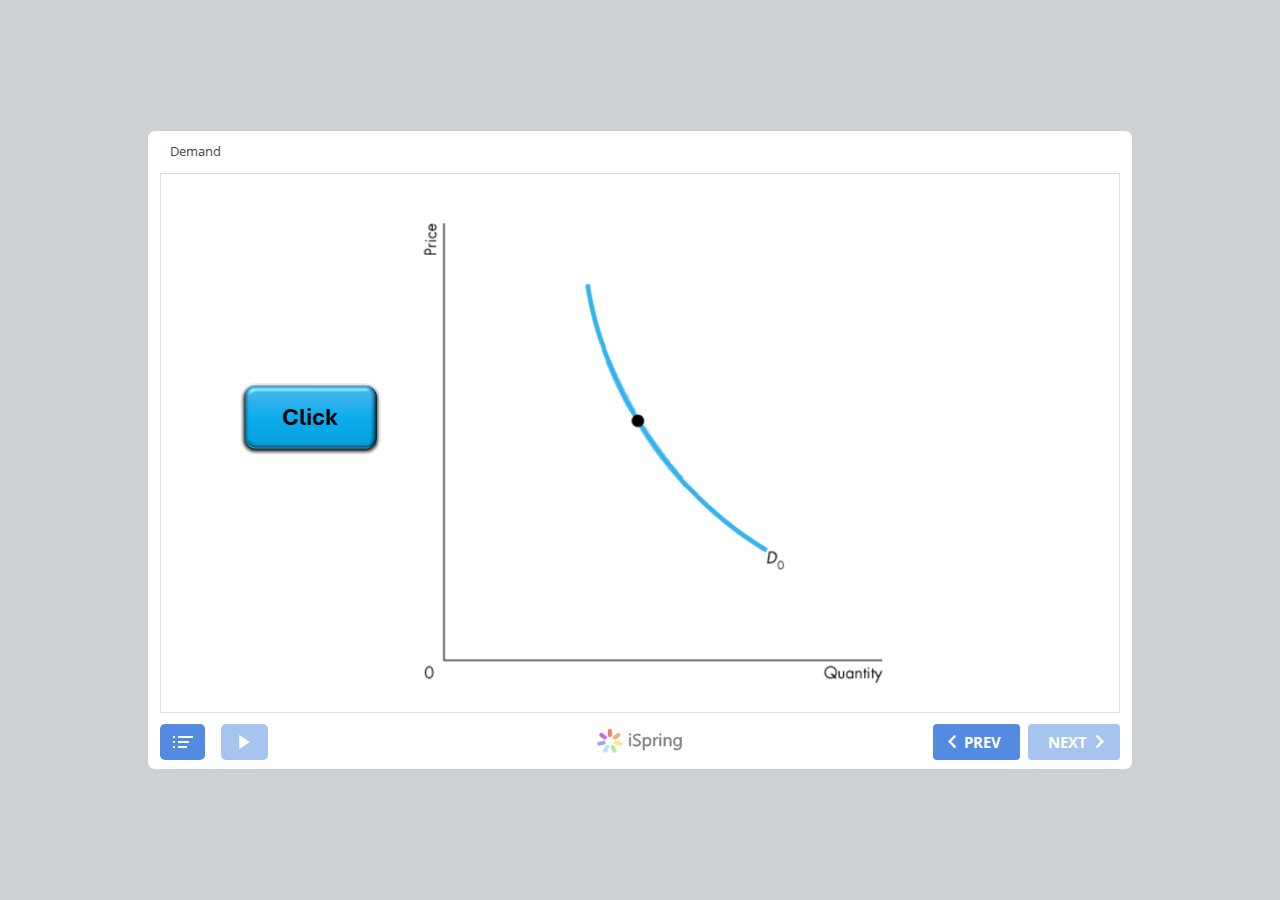
<file: Demand/index.html>
<!DOCTYPE html>
<!-- Created with iSpring --><!-- 984 644 --><!--version 9.7.4.12181 --><!--type html --><!--mainFolder ./ -->
<html style=background-color:#ced1d3;>
<head>
    <meta http-equiv="Content-Type" content="text/html;charset=utf-8"/><meta name="viewport" content="width=device-width,initial-scale=1,minimum-scale=1,maximum-scale=1,user-scalable=no"/><meta name="format-detection" content="telephone=no"/><meta name="apple-mobile-web-app-capable" content="yes"/><meta name="apple-mobile-web-app-status-bar-style" content="black"/><meta http-equiv="X-UA-Compatible" content="IE=edge"/><meta name="msapplication-tap-highlight" content="no"/><title>Demand</title><link rel="apple-touch-icon-precomposed" href="data/apple-touch-icon.png"/><link rel="shortcut icon" type="image/ico" href="data/favicon.ico"/><style>body {background-color:#ced1d3;}#spr0_48ce476 {display:none;}</style>
    
    
    <style>
		#playerView {
			position:absolute;
			-webkit-tap-highlight-color:rgba(0,0,0,0);
			-webkit-user-select:none;
			-moz-user-select:none;
			-webkit-touch-callout:none;
			-webkit-user-drag:none;
		}
		#playerView * {
			position:absolute;
		}
		#preloader {
			width: 50px;
			height: 50px;
			position: absolute;
			top: 0;
			left: 0;
			bottom: 0;
			right: 0;
			margin: auto;
			border-radius: 10px;
			background-color: rgba(0, 0, 0, 0.5);
		}

		#preloader::after {
			content: '';
			position: absolute;
			background: url([data-uri]);
			background-size: cover;
			top: 0;
			left: 0;
			bottom: 0;
			right: 0;
			animation: preloader_spin 1s infinite linear;
			-webkit-animation: preloader_spin 1s infinite linear;
		}

		@keyframes preloader_spin { 0% {transform: rotate(0deg);} 100% {transform: rotate(360deg);} }
		@-webkit-keyframes preloader_spin { 0% {-webkit-transform: rotate(0deg);} 100% {-webkit-transform: rotate(360deg);}}
    </style>
</head>
<body>
	<div id="preloader"></div>
	<script src="data/browsersupport.js?49950A10"></script>
	<script src="data/player.js?49950A10"></script>
    <div id="content"></div>
    <div id="spr0_48ce476"></div>
    <script>
		(function(startup){
			function start(savedPresentationState)
			{
				var presInfo = "eNrtWutu4kgWfhXk1bR2Jcdtl+9ZjUYOOAlqAgx20tPbiZABEzwxNosNdCaKtE+zD7ZPsudUGfAtITObZPZHJ90x1Ll9dW5VZfuBC7hj7sHST62WrjWPLF3UjxTVMo5MU1SPWqeWbbckImlEeuR4LgVmuIzx2vLnXjSBbxvu2NREnptxx6oC1zEQx/HSdxbLoUlkWdEU4FqsuWMiShrPrdBkkEyXvj80BV1QhmDAkP4OTD53/MBF+OcO/[base64]/x/wNq7/[base64]/NLOMjsgCwcArQhkGo1BC3p5Stge5LyFcTRJlVVI1niiGIIPPTNkwNcVQFF4jAn7XTMWAbIBY85pWBiJLglLkOZLlEqQqD7DkwallcAYRIAFNImqqAvEzafhkcCV8JTKkpwH1oAu6WnC3KoCMaSi6Aqu/[base64]/[base64]/U17UTE9vfJlJypjusi36Bq6gHxQWQUi1INRXmfP+XJnU7C2q1t5kwmlpwqQGgvQ2060tlreypbyjLfWtbVFr39vRe7YjIr1HO0pQ+5SOxnT0SUblECNdN5k1KhEXBQpFb7593/lzZva9xbxGiyHfW8y77Hi0P2PHU94AGPW9YAcCD0v5n3fAVF/FrxaJF1byG9pT38Pe94p+/4pW/4yKDksVrf8fVPSyiEl704SvBkJ/Z3vGu9i7yZ5mJfRZTTLzFn5C73fwnINXnrtil/vscseuU3bZxOzmCBtgj9D6pxFHnylxvYUfNRyPPqVd4V0T9kxqGqWisImnU7wvYtFZaYah6JqKNwa5FuIlZnZHFhtLiWFSZLilebWzPTpoXHpl49Tt21zOUAQHUZBXRxFUUIwOw5Dfyhl1eJJKcBqOPw9GcTipAFPeIUpJ1UFPA1LfzVNgTMtwWYs0rgZNK0ERzSKQ/XMuigXKP7s3TUcYFiO7FU0q/gG19PWMMf7pFx5zh9sPc2xS+NzZDeZ+GET4csB621ZyfDid0b2T+vTli3g7vMg9DC8+Xadq2NBmN/Rt9+m3go0HbrRK0zgSxnGU+lEqRPFy7qHf/nJKf/A2cZEjXvvLOvrUG/s5cZUYJ60yeSurnOitponP4OP5wovuO/FtLIy88d3tMl5FE6pexl9gmd0v/CU46K6gNQyStJ3686JeW7KJTSrkxdJPEp+qNVsWsbQ8R+iN/HCPTIcgW1V6TsVu4iWWdZAEKWPRiS7r9KUe79YvTaxpt6SWTGkRSJVmvdXNiKn/LS2gWoTevb98UiherBZP+XGxjG9xEmW6jr95ehh7kyC6RWLLxN88EQGggkIwaB4Lo3g5ycIg4i8uu0X8jzSBH/AFiiwb57tPUfU9j3R3hyFBqU7+dYu9FOONd0O7yshVE13PR2zFHe2lx9WXTLLawZdJ2rR6T4YnVvPT0O0NrX5/eHLpur3usGOd2ACHO/HoKx3A1Oxd9K3ul2Gnd9YbnrTPgNhkud3A5L6O/ko07Zukan+r4XcurE6nJNGgAqq44++6g15nCEJ2Z9i1f3GBn15qyL1Lt9Pu2tiVs081TP2BfYVNHC+MfDkY2F136HTaLXvYdobdnktxdmzXhrbIfYlXjZm39htp3FgH/[base64]/9dqvA8uJ2F8D+t19q30ed9P2JEiLA9gBRwnM+9QYviBsGG11h4SbKBEi5EN+85Jt/uNnuQJ003r8NF1q08ODyIxhBjf5xuZcCmRcOfZRfgg8ANXZbHmFjzVZI2cDkI/dSntgME5o1pKEb+NIYsC31vzVIDjLCuk1lw+gOcMi2n5sC2IGPBiHuOVbX0PejLNPA13OcD+xS4Zmm6OL7+eP1xs9kIQUIjn8ThCs0nsPjNrz9CGX+cLuP5UUY+wqw5Yi35p8WP7I3ND+sf6TubAn1n88MsmPx4vkn8bxdKvzNRZ1eRd3v2a+uK9DeBYxo/yK0PiQc8skwIUZUPt/jFhJMJfJVFAZ85G4aqm3INcoyv2+7jy6JZpvpHHd9bRvjRiafpxgOfeZCXFi0zHHbjmL4PCbo61mW3eT48cff9rOOtovGsQIbqra+sfB2tIFfz1ZJFJRManvR+gWaCDatXJfQ+YZ/6VCV8sR3MDfhLSV3rqn1m0RyC3rTtKLvGNPawQYT3DW88hoUKM3cdxKsERhAuxJ/mSyLUaXPsny+hMNpW56k2x4QhJ+m322ANu1263mX6oI3Cwo6h+fmy/Y/hqdXu0AyspLl334jitOFN1l409iGxxx567x5ok2BCaVhJ1Mw/V8FvDS/NmusPWWPutuxffqg3W+jYTxWZl8KeZZEesoDTz1A+bQx7wNOWXjKR58w4TbtrDdq9V3JnEsxXIWvtL3TqDsDvduxBWy+a9+9w8R8z6LDlwIZVmq46sLCGZeI56jhp9+hSM/[base64]/7YnZNn5HLmzr3TZE9HV22B5rXvN4jif9rXrIi8yXlutazfMLSB2HZUq8WsJqW2XcOr3ZuxzAnnabW03gh+7sBmnoN+xvHqZKVfjCGnyC8qXbVxC68JZ3UOK5nUuemXkKMyGtA5I7Cq3S7DZLieVFrSzbaw2tVotuvnAy+EI/66oT2D9ntzIaIRzeijLNc6sL/aAs5k+CtF5uYNu7wxqebdgBo8PO5f/5178ZG+2C2zKE2mDfc5Wx3jbFjvUFZgf7dqx88BfrU/uTwE7od50F6rUWzwc7zc+eEOo17bd422PkrkBf7wB50DStrv/VcKmuHh//CzV28+k=";
				PresentationPlayer.start(presInfo, "content", "playerView", onPlayerInit, savedPresentationState);
				function onPlayerInit(player)
				{
					(player);

					var preloader = document.getElementById("preloader");
					preloader.parentNode.removeChild(preloader);
				}
			}

			if (startup)
				startup(start);
			else
				start();
		})();
    </script>
</body>
</html>
</file>
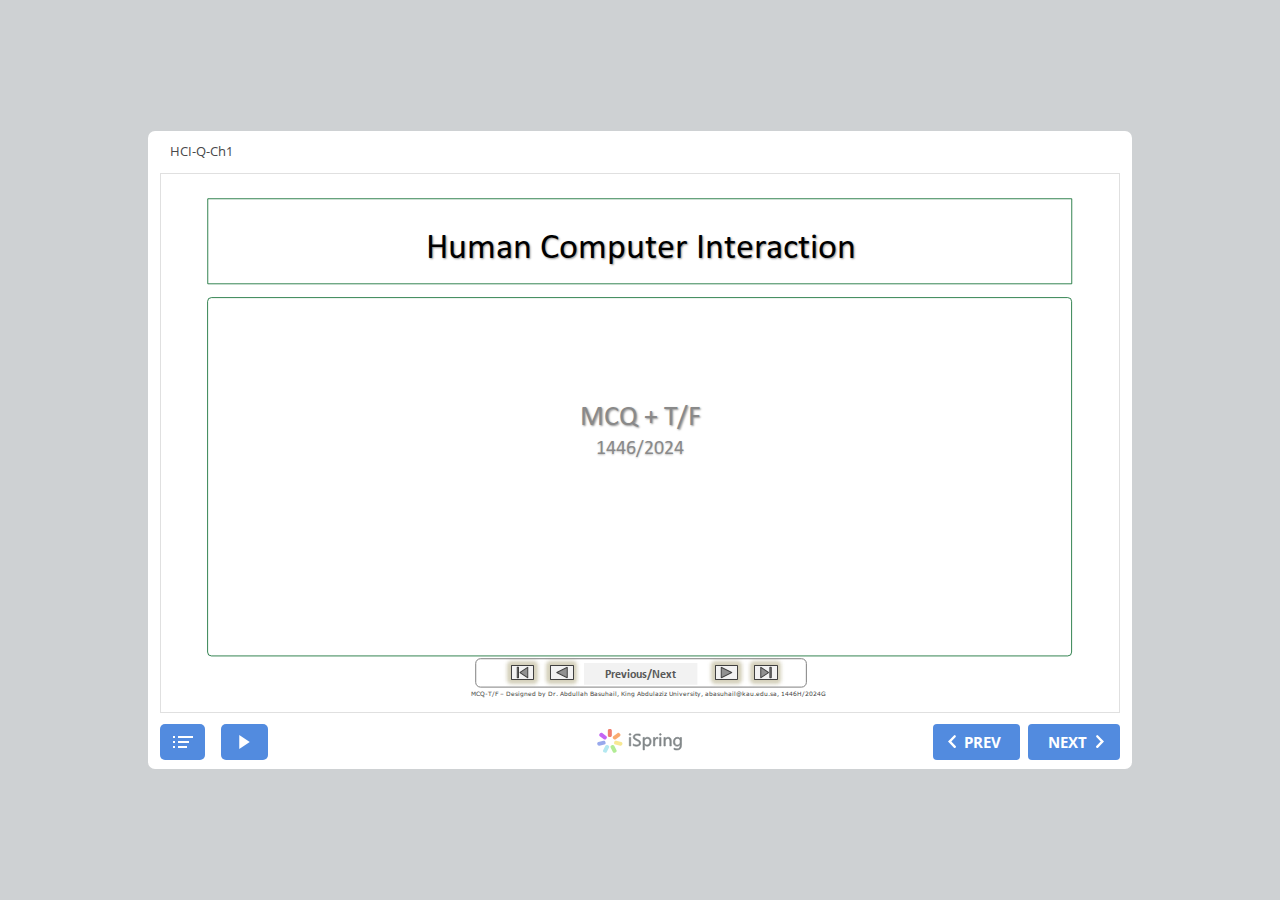
<file: HCI-Q-Ch1/index.html>
<!DOCTYPE html>
<!-- Created with iSpring --><!-- 984 644 --><!--version 9.8.0.43 --><!--type html --><!--mainFolder ./ -->
<html style=background-color:#ced1d3;>
<head>
    <meta http-equiv="Content-Type" content="text/html;charset=utf-8"/><meta name="viewport" content="width=device-width,initial-scale=1,minimum-scale=1,maximum-scale=1,user-scalable=no"/><meta name="format-detection" content="telephone=no"/><meta name="apple-mobile-web-app-capable" content="yes"/><meta name="apple-mobile-web-app-status-bar-style" content="black"/><meta http-equiv="X-UA-Compatible" content="IE=edge"/><meta name="msapplication-tap-highlight" content="no"/><title>HCI-Q-Ch1</title><link rel="apple-touch-icon-precomposed" href="data/apple-touch-icon.png"/><link rel="shortcut icon" type="image/ico" href="data/favicon.ico"/><style>body {background-color:#ced1d3;}#spr0_629c1e2 {display:none;}</style>
    
    
    <style>
		#playerView {
			position:absolute;
			-webkit-tap-highlight-color:rgba(0,0,0,0);
			-webkit-user-select:none;
			-moz-user-select:none;
			-webkit-touch-callout:none;
			-webkit-user-drag:none;
		}
		#playerView * {
			position:absolute;
		}
		#preloader {
			width: 50px;
			height: 50px;
			position: absolute;
			top: 0;
			left: 0;
			bottom: 0;
			right: 0;
			margin: auto;
			border-radius: 10px;
			background-color: rgba(0, 0, 0, 0.5);
		}

		#preloader::after {
			content: '';
			position: absolute;
			background: url([data-uri]);
			background-size: cover;
			top: 0;
			left: 0;
			bottom: 0;
			right: 0;
			animation: preloader_spin 1s infinite linear;
			-webkit-animation: preloader_spin 1s infinite linear;
		}

		@keyframes preloader_spin { 0% {transform: rotate(0deg);} 100% {transform: rotate(360deg);} }
		@-webkit-keyframes preloader_spin { 0% {-webkit-transform: rotate(0deg);} 100% {-webkit-transform: rotate(360deg);}}
    </style>
</head>
<body>
	<div id="preloader"></div>
	<script src="data/browsersupport.js?F0FF484C"></script>
	<script src="data/player.js?F0FF484C"></script>
    <div id="content"></div>
    <div id="spr0_629c1e2"></div>
    <script>
		(function(startup){
			function start(savedPresentationState)
			{
				var presInfo = "eNrlXY1y2ziSfhWWrjJ3W2crBP+Zq60p2ZZj1SiSx1KSnRunVBQFWRxTJJek5HhSrrqnuQe7J7lugJRIiaY9HA0dejc7lkQ0GugPf/0BIPCt5bTetb5JIjE1/eT0WFbPzWOFmMpxRzTPjjuybkrk/LQjdeSH1lErBmH4sPHz4rR3/PPx6YLAg7vWO1MTj1qL1jtVgU8bwm0/pKMgnEi6rKmiCFLBuvUOUtKOWitM1YnmIaUTs220xYki/xdI0Na7by0P/9ziH/gZhyt61LJa735lAa0gALGI/QQRWWJpzS03ouwx+/bw5eGIS3tRTloplw7y0vITuuOsNHlCOiiXRjO3wvN8RjQmzJHY1+zmhdVy4XVW2CjPc1SUjcelaUE+Hpee56TNJ6SnOWm9XHq9ykk/YeV6lpVOau+j0nEu37pYjDaIt5a5GowtJmo9wPMAn1vpc3e3Fhy1QqwurQdW67+15qnWhzRd1vhWS8sTTv1lsIppKPQ8+GvZseN7kL0eCKiywjPamlmxdf02cp0ZJe3fsEjt3ac2K+kxJudswuLFckragXfD27dusOatyJCP2SbTkH2RZTT5/bU0b9fhtffh9GfhP4Xx9dvz65Aoinb9VhIlhbd9MA7QEduiSJhSpa0rpq6oRDIUVZd0iR4T8vDlCHPJMPz1S4IzR2aWRBb5/5QkNu8/eKk47Bsgw1RECyugUfJoxPV94h/3ycct/5zzjzufC39Lu0KOtb6PtVSItfQ41lIVrAlCekZnK8B3TY+Ey9BPvguWNwPsk18o1pluxDbPmdQmPkptgo6ETQQmdUWDjXIU3CZ1lAvbV/l5YcWCFVIhXuB/0OkL8T3gLvhzIaRW5HuOd/[base64]/qkHbJqtAECGaLqsiF9rwWiPWmIJIttYho667pV2SwxxDRFU9N0+PJ8Q4CoEMNUVJk815BMjIdKvgMz/le0fjvcfDnK65AKdbCEdsepGDOwYgP7Ixl44Nh+46IRCpkmGyrxywNzVFro1ftZFhHtl9AmKT62HiC5rbeb1goGTGYI+4PI5Aa/vxga+UWgIZWhIfVBo74INFJlaKT6oFFqg+bwJMXYJylyIUmRHycpchWSMnJuFjGjBQtqheDrIym44F+PhNhf2QsWGi2p62bC2EMWjA+ZlqNURT5M4jTDQUUJz1j6USxEzo3nzB3b8uA79SLgHHM/ZOHWGljpDRUCGgIBEe4W1BOcWLD9JQjFvuCktBXSunNiUIxhjNIeiqoY09dAVbJW7LvHclsywAUiMs/jd2gFedIKWRTBP9Y0opgbv+b7pCqlVuhiW9NMqEuiiPlWvleqsjVCN9qQW00GrmLIMnhv4NgB91VFCf6vKEhtv2eqkjFkj3Mx+muYuioRU5c09Ts1RH3SEJyNUDUCJSSaKpuN+I65Sqkhr5ir6BvrK3EVDlstXGUnqb/a6zSqApMb/GqhKjUjY1ZGhtSHjPoSyGSKvhpTqQUapTZoDs9UzH2mohQyFeVxpqJUYSoy8ogTd0WFmQ80wPOREHhxaAGXuANywpmAD/whhADXX4URxhjDb8qYx5zesSAPYjseIxo2BQUU1zrwV0iBUVjwNVkSQVbisGUT4BxTTNlFnpNoFUJ/tlEETMUJIKX7HV2oBnNaomoErAbi+4HLs8lCuQHw3fFmnD/ds8BEzqVRJFhTl6mbOREyoZUTLYS54wE+NLYcF7OGug7FiKbEfAWMKGtFcxdvyqxozuJNmRWNWbzZGtHwxZuMIY1evCmzo1GLN2WGvP7FG7S+EiHisNVCiHaSqsm5rYBMbvCrhRHVDQ2pDA2pDxr1RaCRKkMj1QeNUhs0B6dEirhPidRCSqQ+TonUKpSoNxf86W/UjiPBX9PQtYIjRj74Q05knEgIrDB2LNe9B1oBYnTGHtLQpkBIZoyR0JTITC379ib0V96Mr+Ige5r7yJ5WIaNW1p1132ab0eZAuzixspaO61hhshbjpelDsA2/flvNbkA/ZDJyfqdbtdN7ZCo0XCJnWfh3oIerx7UeJ2KJdDbKCrKM+Y0sYE9Mr+cLSyvGXY2P6ELOlrVCiIB5xQtcRALlTNkSUIJQiGMFAbVCHlHZrmBxdheBaGzFdAn0MYKcAAOd0cgOnSnlilzrDkVZvoBwgrBn3x+KiFGib9xmqQ0Op0Yk7rEajxIxzVS4H/[base64]/ga0nBWN24CWdsNbI5q96SlryL/e3G5i/Xa0wt+VnCOuqJa+fCepWuZ6M0BJVYHKNf9afKU6kDr8NF7BqGcUjnrG46OeUWXUw+0BsbOEP9Yt9XAYW+A+APgZ3tDNpm/cbG15NuWbKxZWlOxFWPrJvoQ0wmbLAdsE4M/zAQPf22w7t6YQt705jIftbj934vjfI6Fv3W12FrD5Nv1AY6mqm82fb8sa0dj5thIjmjPfVmJEY+bbtjY0fL4tY0ij59vK7GjUfFuZIa99vg1tr+RSctBqmW/bSaqm+bYKyOTGvVp8yLqhkStDQ+qDRn0RaJTK0Ej1QaPUBs3h59sKDmU1C5mH+TjzMCszj/zRmwt2TuuSLv3wfvMuKn7nj46EaOGH8THunt5IeTPhzg9vcQMBf4SEwTgQYTCkV/D2Z86Kxk6+bY1o+ORbxpB/wck3bv126MLflTwlrqiWjn0nqXom37ZASVWByjX/WhynOpA6/OSbWnAuuVh8MLlYcjK5WGUUNHG48lbLKS4q4ZBHrchJt6/BgDbF7wsYFa1w6sShBUOevbDwGLh0oQkn0/DdpQCHwGRyLVXoRNkD55g09bKheEoDm9ODgfeezf5Z/LSGTeLz0F/[base64]/5mUboDAc9/SBnKNLQcPFGbHcfNXxRaRTv8A6hHxPUvKVAsz4mW7GhuZ8nec8rNL35OzpgArkOBOeH7Qx6NkSWx/QpEPBBBsWWx+RsWskY0dsNCiRHNYSclRjSGnGxtaPiGhYwhjSYnZXY0ipyUGfLaNyyg7ZWoCQetFmqyk1RNTmYFZHLjXi3UpG5o5MrQkPqgUV8EGqUyNFJ90Ci1QXP4DQtFqzXFV5uSkrtNSaXLTa+Aedx4Dj8lINqsY+D6DJASYBZsaYSQA7n/dD5vvvufNaJp7n/av25taLjTmTHkX8fHUTOmb8cg/F3J5eGKaumhd5L6qwcvbQcoqSpQuaZfiwdUB1KHn2YruACPFN+AR0quwCOV7sDr2P9cOWzB3aN3guPN/[base64]/+im2QvnHW1ANRFoAnEwSudY80RjkSQIfOdPzEDv+kNl4+594fsWf3iYLYd2fJLRF4PgHqYUcaWMLav8N9B56A5xREgABuVmZBHttckOxLRgl24QQSn7bA70jg2bnzVy5PKd1IHa9Cj91TgT/[base64]/[base64]/rjKfMrLwZPIlxIQZvqmbnvTBaww6XSd68TCItnSik1owTj2SFhy3hOFG0Su6Cuwt9YEa2vwRuMcvFxkNvboHzANux+FHW0S2Ljas4Lru+OuUvLAhf9ryh0a4O210tI/[base64]/h1gaH0lKsFhq4VK7CRVk1tYAZnc4FcLl6gbGlIZGlIfNOqLQCNVhkaqDxqlNmj+PJlIHnxreZDC5TlO1YOf3xoG1BNGlodkYYXgc6Iw92KxfefzAw86rXfQgUK/qSRbP1pnmF8pdTiwAHYEZnmBG/iJuCVpT59MnBw4cQY7K79tLpwncyEdPBfOXi6mT2dD/qvAKMpPtFc4wogunanvzvYyptRQStE+QI9nSK0NKUhMS/L1iYYzy7P2MqPtZEZUZT3xcpLMiJvZ+iQ7WZHZrki2EYF6PUn+1HKdaejsJa9nk4feZbsRMEldM9SEt2DqYnubaJJYW+KMEn9P98w3nkjfOGD6mWTNJNnPjnczw6NqBWkvaTOfNKQqaYTRrTRtsoV9J3yWC2eYg55b7Hpt/HOJf2haK9z0yxJHBJx6GTtL6joennW8TvvwjBxaMb0fxTSItoPKEc5y8C9h+iXaTL+s00d32RmZ5NvvuTS+taarOPa9tu3jBSdx28OzRBCufztn/0PfPC+Bb+QVhc8tm2aiq5JxcrYbnMZVTvSzUywY218Glnff92/89tSyb/E6Fm/G1Mv4D0QW9wENAaDbnFbXieJeTJd5vV3SlbrSXnAQ0iiiTK151pE6WlbCtabU3eZMhzrX2Q/PqNgYviOydiIn5iJAV2QdZwwD64buGHbaPSNnMgvzINaO1aluHhjTr3EuV7ieT8NHI/nBKngMxyD0b9CI3XAd/2XDXd/CdoKBZyb+ywZiBlBBrjBYPW5P/XCWFIOI/9DHyef/gVXgbziDmNTG5eabt/kWpdU3TrsQfPSt1c/ON25jcVl/82jTMjKtiTlPU+7eTLex7UyrzLedhwc2hwqt92TSOT3tjka9k3530vl41htOBp2rq864NxxM+p2Tbh83baxmji94Vhiyc3jA8ny8y37nl+7VZHTahbioYTiejD5eXg6vxt2z5Ea/yFmuXCs9IA83fkSrIPDDmO9PZxOlNtvXPnVcJ75nu8T3Uhr91BtMIBWW2+Rxr98b/zL5MDzrQlJdz5q6kJodUopn71lQZk+rGgyvPnT6qY4zJ/pDSi6vuqPuYAwIXF4Mx0Mcp6EyQWcCsYKFH/v70fq9M0h1MjyfnA4/DsYQZYSVTHjz88fuiGE/+PjhpHv1BqeL34yHY8hdGjR6s6fvE6grKrhPoLOs4D53INcfOlc/cUNOr7rw4GzyuTe+wJEMLMfiwZcSBGcUsDOh6NpyV7wcoU+JNlpPOqc/TcbDSefycnLycTzO5OIEGxQTOh1+uOwMfpn0h++Hk5Pee0yEd5EC9pHX3n9ImvaVqNrfCuRHUET9nRgCi6CKG/nB+GrYn0Ckbn8y6P4DkWUfBcHDj+N+b4AFnn4rEIKy/YQFih88+OPVFRR2UoS9EavsmM9+l1f2XzLveK8dync0QWVw8NpKVsj4vjeMNo63SirU2fBDB+CHajS+6p1iCWKF8EO82ZI1jFW88EP2wvmM180ZU43lgeEBr268VNg76NDEZj6+mdFOU/g86A87Z6x4PkDxd96j4eNNFiFCTgsr8zVWnyPQdOdhrynM8VJOZzgSrCBwHTtpzUnFuISuM0nsqvO5N3gPtWHYH0ETO0ufsPY5E85CC7NeKHzVGXWvUC60IuhtHxOZ8KrApISO6xYJXvTeX/ThvzFTeOHcLFx8BaZY62UXMb+kSW1OmnNnNPo8vDpj+Y7ZFWaBFUV3eMlAtnSzyPH4vcHpEOrJ6Tirg18+kMRn7+fYUMbUjtM4kGaHFX9SuyB/UHCTMa/HWLGWqyjGvW2BS2PK0nYwY5bNimJK5z7UMpdaa141cMcbG7ySFEaXV2gya04ljb1A+uKqew5SizgO3l2/vX57d3fXdiJW8pHvrjD5CHyo5fVbaMZv8W644yT4GGvNMR/Zfwz+7kT4+4f138220cbNUj8snNnfL+4i+vWDctmfqYtPnnXz/rezT9LlnTMyjTfy2Q+RBTKaSVRZ/eEGvytE01XFENtEU3XRFA1NLcg0Fu24Bx5qa9N7HfepFXr4deTP4zs89gF3AHZYC8PHY993I66r3/k4OL2YnIy3XVnfWnn2IhcMDbe4UWWbEJ5wl20oSYEkkSYnw39AP4J91XA/YPgTdlE/7Qf80h1htYC/LGjQ+dR7z/t/6JbSzmTTJ9kW9g3ufTLMYqVdO/4qgieYXSh6VlWidpG2URdGn8G41+k/1sPxyOlQzs/iYB5Tog96UHANsWh+/tj778l5p9dnlW+vhlv3zDuwZmvLs2l6sR87OmPmzFgYNiKWzD9Xzu+4l5P3q2+SPnlw1v3Hm+Jkc531Y+3LisHrDeKnUkDzk1w+nhg2/[base64]/X583hOq5zm9xSGq2WdN85YpeW4lPXitJKwHu/H59OLMnqFdd9uTfob2rl87HLVMqnEBx1O1cw3Jx2BqdsKDrFiurmwqASYf7749FmwILatLRiewFd85xx4qw8d3HPuucdiJNmdAQDZDrEJXK7SvljIXn8rkAWR0Vom91tnF8HfkyjL4/IYtpbUc6FkF2n8h9PGPojYEzohgzZob4QMO6c7KTDfm0DE9d+E5xz9cc9KOrDeN0W79WWPr5F0E7Vj5EcM5A743Hn9OID1KkRr0L+KoRheF8wLQ3ghVfg56aV7hTkodseOzEQ0+5XC+vQfmSkctCumUsLkT5Y4S20/YxLkxXmSGEViYsykqFHqziZwdsReVYflzhhk87ZGfPK0BggD7e8u53hQVsJoXOB0OXjnF50BtBR7EajMycujnfV7W4IHPIdTjr6fMrn//7nf7kYp8tJ+4RGw39nmsw67S35xAb48tglAF68A9uyg02kP8QPirXmOcNGcylrKNa09f1SarlpuYcjlU8mzVrXn014p109PPw/dVmhSQ==";
				PresentationPlayer.start(presInfo, "content", "playerView", onPlayerInit, savedPresentationState);
				function onPlayerInit(player)
				{
					(player);

					var preloader = document.getElementById("preloader");
					preloader.parentNode.removeChild(preloader);
				}
			}

			if (startup)
				startup(start);
			else
				start();
		})();
    </script>
</body>
</html>
</file>
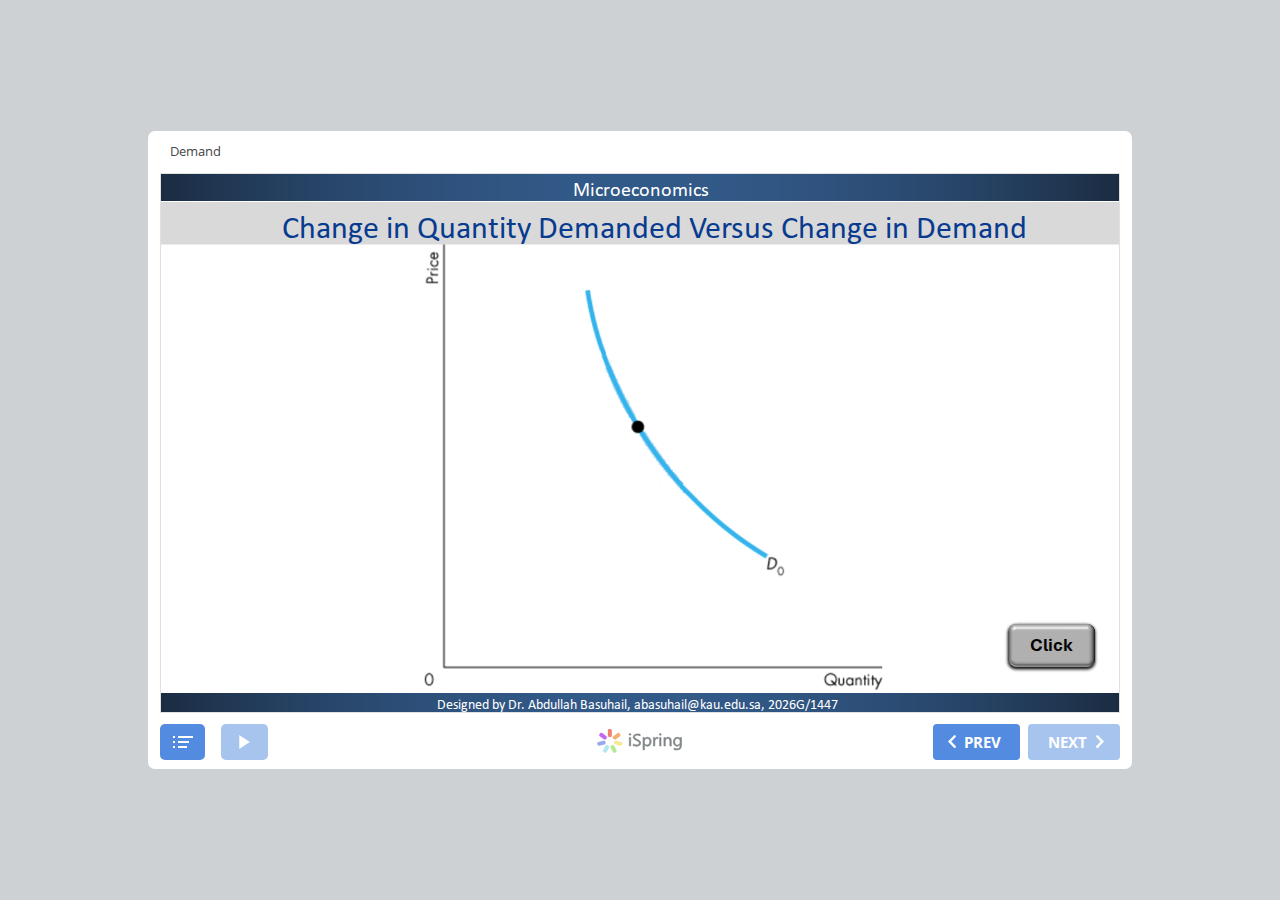
<file: ECONLO/Demand/index.html>
<!DOCTYPE html>
<!-- Created with iSpring --><!-- 984 644 --><!--version 9.7.4.12181 --><!--type html --><!--mainFolder ./ -->
<html style=background-color:#ced1d3;>
<head>
    <meta http-equiv="Content-Type" content="text/html;charset=utf-8"/><meta name="viewport" content="width=device-width,initial-scale=1,minimum-scale=1,maximum-scale=1,user-scalable=no"/><meta name="format-detection" content="telephone=no"/><meta name="apple-mobile-web-app-capable" content="yes"/><meta name="apple-mobile-web-app-status-bar-style" content="black"/><meta http-equiv="X-UA-Compatible" content="IE=edge"/><meta name="msapplication-tap-highlight" content="no"/><title>Demand</title><link rel="apple-touch-icon-precomposed" href="data/apple-touch-icon.png"/><link rel="shortcut icon" type="image/ico" href="data/favicon.ico"/><style>body {background-color:#ced1d3;}#spr0_5b25d5e {display:none;}</style>
    
    
    <style>
		#playerView {
			position:absolute;
			-webkit-tap-highlight-color:rgba(0,0,0,0);
			-webkit-user-select:none;
			-moz-user-select:none;
			-webkit-touch-callout:none;
			-webkit-user-drag:none;
		}
		#playerView * {
			position:absolute;
		}
		#preloader {
			width: 50px;
			height: 50px;
			position: absolute;
			top: 0;
			left: 0;
			bottom: 0;
			right: 0;
			margin: auto;
			border-radius: 10px;
			background-color: rgba(0, 0, 0, 0.5);
		}

		#preloader::after {
			content: '';
			position: absolute;
			background: url([data-uri]);
			background-size: cover;
			top: 0;
			left: 0;
			bottom: 0;
			right: 0;
			animation: preloader_spin 1s infinite linear;
			-webkit-animation: preloader_spin 1s infinite linear;
		}

		@keyframes preloader_spin { 0% {transform: rotate(0deg);} 100% {transform: rotate(360deg);} }
		@-webkit-keyframes preloader_spin { 0% {-webkit-transform: rotate(0deg);} 100% {-webkit-transform: rotate(360deg);}}
    </style>
</head>
<body>
	<div id="preloader"></div>
	<script src="data/browsersupport.js?3AE85C89"></script>
	<script src="data/player.js?3AE85C89"></script>
    <div id="content"></div>
    <div id="spr0_5b25d5e"></div>
    <script>
		(function(startup){
			function start(savedPresentationState)
			{
				var presInfo = "eNrtW/1S48gRfxWVU7eVVMlaaaTRB6mri7AFuNbYnGXY2yyUS7ZlrEOWHEmG5Siq8jR5sDxJumdkWx8Gcwlw+WPhFlnTv/6Ynu6eHln30AgaB40HQ5cV3dbbTdtWSVM7ko+api7LTZnAvWY4pmUojw2xkQEYLhO8tv2FF03h7q5xYOmy2Jg3DqgG1wkQJ3Hiu8tkpCi6aRFdBdjytnFAQI3YWKHOIJ0lvj+yJEPSRgpRTOWvAPIbBw+NCP/c4B+4zZKVLza8xsFXRmgslwBL2S1AVML0zbww9dkw+/R49ShydJSW0Nrz6GUZre6RnRXRyh708nk0TnMLnpUN0RmYe6IuOSyD6fPg2yLYfN7mdJcZT6P9HXY8jZ6V0NYe9LiENp5H365K6D2zvJ0W0XkEP4nOSnYb8m5vA7yxKEUwpkzaeITxJY576/GwGgViI8FwaTyyqH9ozNZSH9d68yzswIXoMjenMfUy7/JjGgZTX5F+xYWbVEcnbD2HKDTY0LL5YqxIy+iaZ7JhskTWVNA23ZgGRsri1uZvmP79nnOZXEatMJjclD/MvejaF4JI+HnlRVmQ3Qu8VvhT4cJP0lUqbCGcgmxtPw2uI8CMAZ9Igj2ersLQmwuHXrqae0EoCt44//i3G28l+dOVlHqiQGSiH19+VDTNQDmnwSSJ/UkcxYtgkvKaAk4Dr8uSLCtsGppkaJahUYWYGjWIQfymojxeieiXh7zYoIvSZWKN6JhQX/ZA0hgIpqaJmmaKFhWpKtErtrJfFVGGX0VsaoZExSbRr9gybsbZMIxiFOWCFfkZyeR/kKu8kVy1IldTDInolmVasqLqhmKJiqxJOtEsXTGpKhNDFYmig9NlWZWpYlDDVETFAOerVNZ01QQm06xapMhmhaVpGhIoAJEmIXCxlIq1dZY6R3Em2t6ZAJNEldJIfSYqKKGapVkWVRTAvGAmuinpBgQe7Ke6Yels9s/PpM5RnAmtzkTVJYtCmBMiG7IK24xiEglutkOipsPa6jVriSoRCAVVY0FdNIpTGKGoW6/[base64]/Ju8Np3ujI/EfLOx1+huKdabBucL7W3FeddNnYK3GrRKkqWZ/S0h2rkqF9K9ZFPmHfI3fEA4emCLIs1rzhB6DeY6sOouJSS57uWKg3V2bsUsabyzdRqNA9CmldPhdelswOmWIVpOSgm/wkcQdXkA8Cy0aoO42grzLn7fE33dFd1LW9yYSzyoS1HSYobzPdncnyVrr0d9RlvLUupu17OXrPckTU9yhHKT40nLHRmI0+CdT2Adm+ybUxjrjMUJqb8vZ15w+a2fcS8wolhnwvMe/S8Zh/RMdTaQBKR8pCLdgYgYel4s972LQzi19tJV6YyW+oz3gPfd8z+v0z2vgjMjqstPTW/0FGJ2WbrDcN+B0LIb+3QuVdFF7lX7ul7DucdO4t/ZQ98RAbLl7FxgW/3OeXG36d8ctdzB+P8AH+Xd/ZUdRgX341+ks/ElyPfZ28wucm/MuzWZTJ0l08m+GTEZvNSjdNzdApPhtstNFeYhFLx4eNWFoqgGkZcM0ia6N7vFe58srKmdvX0ZxbEey1gry6FUHNivF+M9S3csYue9La4giuvwjGcTitGaa9wyqldQc9bRB9N0+BMj23y15mcX3R9IopslU2BAqCTFRNzW2B9M+fTrMRbouZP4wmT/kH9Bi5FS0vDMZJULPDKNoBWihR1kq4IbpJqbbxiSxt1edapfz7NUKxiLDXVyb456z0GkC4/rDA4ojfyw+DhR8GEb48cbuuZgUc2j++dzOfvZwSr4eXhZcFym8fMDF86G4z9G3z6beSjofGeJVlcSRN4ijzo0yK4mThoaP+dMR+8Pl0GRHf+sku+syb+AV2SszDdpW85tUOjXbLwncU4sXSi+678XUsjb3JzXUSr6IpE6/iL0Dm90s/AQfdlKSGQZp1Mn9RlusoDnFIjbxM/DT1mVirbRNbLyJCb+yHW8sMWHa7Ti+I2Ey8ArkN0iDjEIMYqoGH96V37Vcm1nLaSpu9EOVFwFWZ9Vo2J2b+t6xk1TL07v3kSaZ4uVo+5cdlEl/jJKp0A3+L9DD2pkF0jcS2hb9FIhqAAkqLweJYGsfJNF8GGX9xty/b/8gC+AFfMMmjcbH5FNXfg8k2jzZS5OoWX0fZcnFsvBnaZEYhm1gbMeYb/XjLPam/hJPnDr5s02HZezg6tFufRsP+yD47Gx2eD4f93qhrHzpgTuMQPSEiqNU/PbN7X0bd/nF/dNg5xlLDY1vA4L6M/kx0/ZtC9b/[base64]/bB4AMl54QSStNXzudft2my3PqeO69jFOfLgxERhKUu6CbA60qR+LIOkuwnAX8F1EIei7grdchsGEIwN3maAhZxDzubKB/bnTO4Zo6HfdkdNrr0dAoxNNhXbioek7wQPbdQaIS7wU0uQpyIiHAkMJdhjuAp50jk+68G/IBJ4E1/MQ/mW7pZ456PMzP+JEWGFnACHgup/7gzazGxgFT1h6aXoHKVxa3aLnOH+n1+pDnLSGRRlDhK75weFBNIE19ifZmgd02mz58+gC+2DhRkMexxhYi1WaCbgdhH7mM90BGuZN2FKM/VkMURb63i0PDVDCq06uwT0b4JRZOrUGjg0RC0qGJ5hVie9BXWYLvwN9MnCOADXPsuXB5cfLj3d3d1KQspVP43CF6lPY/BaXHyGNP86SeNHMyU2MmiYvyT8tf+RvtH64/ZG90yqxd1o/zIPpjyd3qf/tVDvrTun8IvKuj39tX5Czu8C1zB/[base64]/nnb+PjuxOl0VgLcy9eyGKM8Gb3nrRxIfAnnjovXugTYMpo2EmMTX/WAW/CV6WF9cf8sLcazu//LBbbaliP5VkXgY9yzLbpwGnn1v5tDKsAU9reslEnlPjtpyePej0X8mdabBYhby0v9CpGwN+t2P36nrRvH+Hi/87hS7fDhzYpdmuAxtrWCWeoIzDTp9tNVO/Su70jpB0xncK2Eo60Syugnr9Na4XC89D3ROYJlfnwqa8gLpfhVyARWWdF1iHqrDPzqHbGWLN+uyPsTfnABa8L9+GWOzu238KDU6phg07wy4a0AO+67yrSIUwWLCTwpr1/NRZm81LUtmuz/EqnLKQDoMbVpZg3quFX++QcHdio6GXroOAV7+f9ivLTR1w2We1nX8TlS/3XSEo93nQdewBbDctu9diW1ELAzUs0SCI0P7u0N1sWBBNCy+bzKE0z9iJpojnfW7bObKBZ22oCxvkeovLcVWhfFjIhw92YHFXhNx0tjxfe3Hmp1dPYFH3FuryXhnORjl+aB9WxLG7LTFv4zfkUls/7MCKvk6H7fHitYgXeNJfi4e4yH1pD4d26+QUQsflkRKvEtht68C101v98wH0tOvYagEeqvMwyEJfcL55GCp15lN78AnSl7WvwHTqJTeQ4oXOpQjmnsJIyHYZUjgKrbL8MUsF8qJSlvdaI7vdZs0XTgb/hwdeVafQP+ePMoQQDm9lntaJ3YN6UGXzp0G2m2/gOJvDGp5t+AGjy8/l//7nvziMVcF1GkJu8PtCZtyui2LX/gKzg74dMx/8xevU9iSwYfpdZ4HdUsvng43kZ08IuyVtW7z1MXKToK93gNyrmmXX/6q4klePj/8B02RHSg==";
				PresentationPlayer.start(presInfo, "content", "playerView", onPlayerInit, savedPresentationState);
				function onPlayerInit(player)
				{
					(player);

					var preloader = document.getElementById("preloader");
					preloader.parentNode.removeChild(preloader);
				}
			}

			if (startup)
				startup(start);
			else
				start();
		})();
    </script>
</body>
</html>
</file>
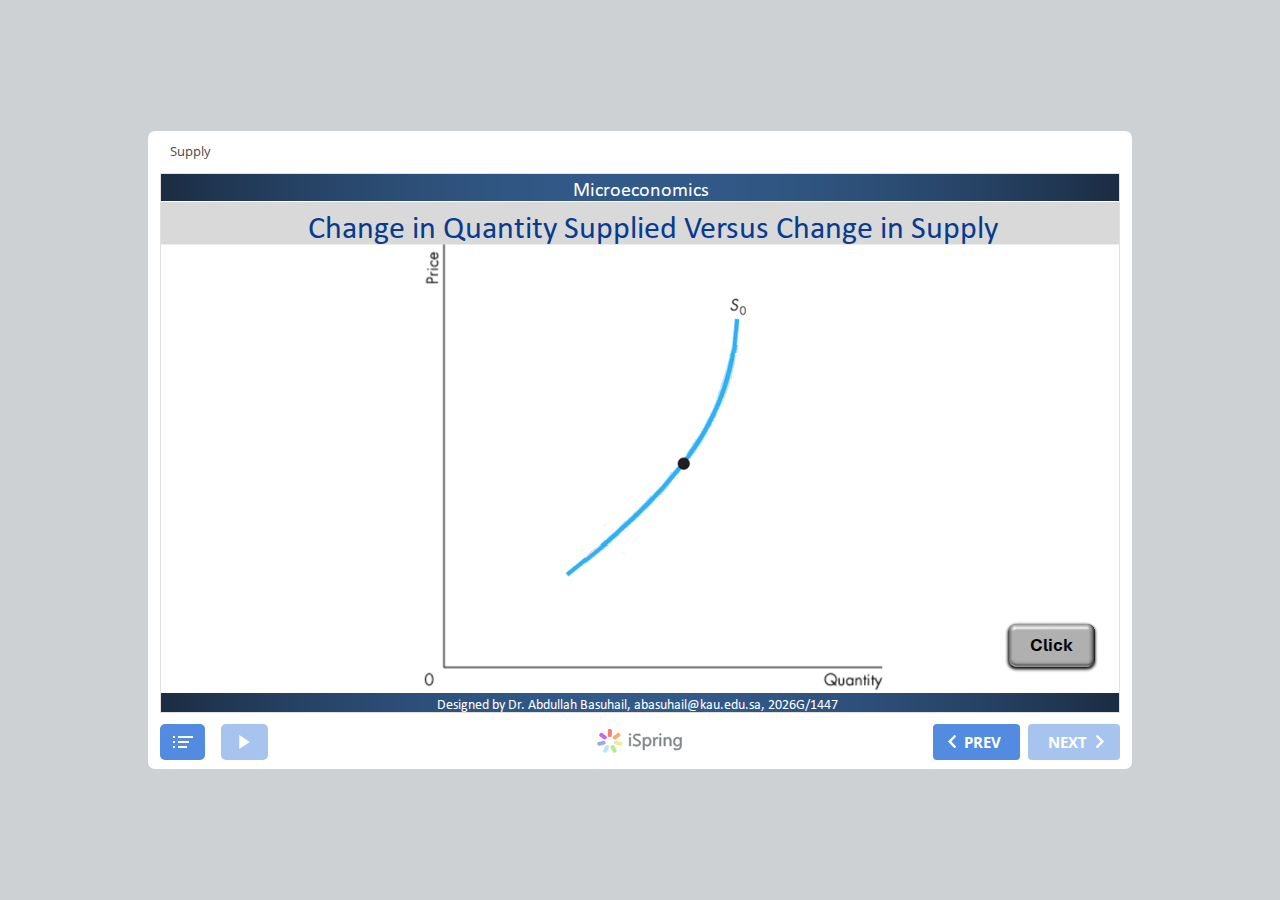
<file: ECONLO/Supply/index.html>
<!DOCTYPE html>
<!-- Created with iSpring --><!-- 984 644 --><!--version 9.7.4.12181 --><!--type html --><!--mainFolder ./ -->
<html style=background-color:#ced1d3;>
<head>
    <meta http-equiv="Content-Type" content="text/html;charset=utf-8"/><meta name="viewport" content="width=device-width,initial-scale=1,minimum-scale=1,maximum-scale=1,user-scalable=no"/><meta name="format-detection" content="telephone=no"/><meta name="apple-mobile-web-app-capable" content="yes"/><meta name="apple-mobile-web-app-status-bar-style" content="black"/><meta http-equiv="X-UA-Compatible" content="IE=edge"/><meta name="msapplication-tap-highlight" content="no"/><title>Supply</title><link rel="apple-touch-icon-precomposed" href="data/apple-touch-icon.png"/><link rel="shortcut icon" type="image/ico" href="data/favicon.ico"/><style>body {background-color:#ced1d3;}#spr0_5b04ec2 {display:none;}</style>
    
    
    <style>
		#playerView {
			position:absolute;
			-webkit-tap-highlight-color:rgba(0,0,0,0);
			-webkit-user-select:none;
			-moz-user-select:none;
			-webkit-touch-callout:none;
			-webkit-user-drag:none;
		}
		#playerView * {
			position:absolute;
		}
		#preloader {
			width: 50px;
			height: 50px;
			position: absolute;
			top: 0;
			left: 0;
			bottom: 0;
			right: 0;
			margin: auto;
			border-radius: 10px;
			background-color: rgba(0, 0, 0, 0.5);
		}

		#preloader::after {
			content: '';
			position: absolute;
			background: url([data-uri]);
			background-size: cover;
			top: 0;
			left: 0;
			bottom: 0;
			right: 0;
			animation: preloader_spin 1s infinite linear;
			-webkit-animation: preloader_spin 1s infinite linear;
		}

		@keyframes preloader_spin { 0% {transform: rotate(0deg);} 100% {transform: rotate(360deg);} }
		@-webkit-keyframes preloader_spin { 0% {-webkit-transform: rotate(0deg);} 100% {-webkit-transform: rotate(360deg);}}
    </style>
</head>
<body>
	<div id="preloader"></div>
	<script src="data/browsersupport.js?AD66BFD8"></script>
	<script src="data/player.js?AD66BFD8"></script>
    <div id="content"></div>
    <div id="spr0_5b04ec2"></div>
    <script>
		(function(startup){
			function start(savedPresentationState)
			{
				var presInfo = "eNrtWgtv28gR/[base64]/LrDL/iZxhuPbbmt049E0FqvAZaQnwCRRGJv4QaJR5rJ2eOnR5aiw6SElp9Hr8to6YjutIgWjqDXz6NxmAfwokxEJWDqibrmoAxWngdvi2D9ec5JE42n0V4Dj6fRixLaOIKeltDa8+jtpoQ+MsrtvIjOIvhJdFrirfHN3gZ4a1WKYEyZpPUI7Wtsd/P2oBoFbCvGcGk9kqh/aC1yrY+53SwLe3AQVZHSac3d1L15mwT+3BO4n3HiZtXWGZlPB5X6e1m6XE0Fbh3e0kzWdJLIsgTW5ntqQJJnD5w/Q+/ucGDdxDdhJ/Bnd+WTpRveeowfMj9u3DD103uG1ArfmzPXXpxsEuYAoVUEu3W9xL8NATO9Z7oxx5jT+SYI3CXTdpPN0vUDlnGn2enf7twN5803XOKyjMiL6vnNW0GWNdRz6c/iyJtFYbTyZwmtKeA08DrP8bxAhiFzmmxoUJdEXVY0URO9E0F4/[base64]/VV7WTPb3bBUkZKC7bBO3gyPoB4VlEo0u5pQ9Cdko/70Ep7TMqTHGhK82E4froefC7CXtya9hj1j8ltGvmtH6a2R0IgFqQVoj0vokUD4GJIsRtUZ6ROUOxbGVlsnXKhS/z1C/1Z9v9ed/s/6of4QdhfYH2FFMv+0ovmX0/0NGy79HRgeVjFb+ABkdlzkZLxrwDTPPv7ZB4VUMfsqeKCTk9nSydNdeQu4osC0bj2zrmh7us8MdPS7oYRfR2w+0gT7GGJ2FLXJfvzVceyFju+RJ2QbvS9DnAosw5bldtFjgnQeTjErVdVlTFbzJ0uoiX9EQDVXXFFJaKoB5GXBLImtve3rUuPCVjRO359GcsfCPshC/Ogu/xmJ6nIb0Us5o4pPUJoexvZU/jYJ5jZj8CrOU1B30NCHl1TwFxtSMl7lOo/qkqRUqvFEmAgWBFyVZyrhA+uf3irU9F13QJB2+xaf8A3a0jEXHDfxp7Nd4aEUeYEURhdwIJaLqiiLvfcJzB/OZVU4UeY3He7JYRMiT+Rl+jUpPOIP8ZIXFER85Ov7KC/wQi+M2r2YFHPKf3tupR567R3nzuvActPxglaihTbt90+f92S8lGw+t6SZNo5CbRWHqhSkXRvHKRUf96Yz84Z3kMiLaenGTfOHOvEJ3RdTb3ao47yu3tW7HwMev0Wrthvf96Dbipu7s7jaONuGcqJfwA5Dl/dqLwUF3Ja2Bn6S91FuV9VqCJVpiTbyOvSTxiFqja4qmWkQE7tQLDsw0mHazLi+o2A+8Atn6iZ9SiCZqkoYX8mv31qsMrGN1ha5EZCH0qow6102Fqfc5LbFaB+69Fz/ZKVpv1k/5cR1HtziIqlzDT1EeRO7cD29R2DXwUxQiAVRQmgwSx9w0iufZNPD4wdW+zP+RBPADPjvPonG1Pwvrj/jT/W2OBHv1i0/aD70oNto37TOjkE1kGzGlC/300HtWf78gyx18j6BHsrc9aZuddxNnODFHo0n7ynGGg0nfbFtAp9VGT7AI6gwvR+bgw6Q/PB9O2r1zLDU0thkM7pvwz6KqfhYU9S8NePvS7PcrPRjSQeH3+IEzHvYn0MnqTwbWTw7gyaFBPLxy+r2BhYtBdtYAGo2ta1w78EDFV+OxNXAmdr/XtSY9ezIYOoRn33IsKIKtD9GGWbpbj0kjZut7OyZdegyUBD/2GBICKMAy4Ycbj+rsDi/N3mAytmxn3Os4veEAX4qK4vieJb3dTbqMYtCaMHM/caeBNyeqIf6IHNMOLLipH4UM/EuXPiCjleuHXG7h/aA/NLtkei4t2zbPceDOniJ0KGnZ+ekSZHMvYkHTLsRwZ/A1K8Yf2oyL72DMKNK31zESGUHMZ8bG5vve4ByiYdi3J9agm7eARSucM93YReqN4LFpW2PExW4CafIUZEJDgaAYMwiagBe984s+/HeIwgv/dhnA/7RZ68hCn4+8kAphhq0xhIBtvx+Ou4Q3dGRcZu0myQ5SuDS7Rc/R/r1BZwhx0nGKOhyE5v3B4X44gzn2ZmneB2yaZPqz6AJ+MHETh8YxBtZqk6QMLgeBl3rEto/E3BmZiqm3iCDKAs/d0tAAI7TqZBbs0RiHTNKpM7ZMiFgw4lxgVsWeC3WZTHwD+mJsnQFqmabr05u3N293ux3nJ2TmkyjYoPkEFr/VzVtI47eLOFqdZOITjJoTWpJ/WH9PX9Z7s/2evK7Hkdf13iz9+fcXu8T7fCmP+nNleR26t+c/d6/F0c63Df07qfsmcQEjSaIoKvKbW/xhwAUR/JR4TlB5QdcVzZAamOP8Or0RvieYRap30vfcOMRTO1qkOxd85kJcmiTNsNmJIvIqHOjqm1eDzsWk7RzqWd/dhLNlSQzZ25xZxTzaQKwWsyWblazTpD38CYoJFqxhXTB8h3XqXV3wwbIxNuCbiAbmde/cJDEEtSmvKPvCNHOxQAT3jDubwUKFkbv1o00CLUgX5p/ES8I1abOtH68gMXpm/6kyRzvjy1j469bfwiabrHeZPiijsLDj1Px41fv75Mzs9UkE1sLcvWfCKGXc+dYNZx4E9sxF792DbO7PiQwziZj5x8b/hXHTrLh+lxXmQdf66btms6WK/VSSuSnsWdbpMQs4/Izl08awBjxt6UsG8pwZu2MNzHFv+JXcmfirTUBL+xc6dU/gVzv2qK0vGvevcPF/Z9Cmy4EFqzRZdWBhDarCC9TR7g3JUjP3quLe4AxFI7pSwFLSCxdRFTQY5rhBxDwPtS9gmNScDYvyCup+FXINjMo2r7EOVWHvrbbdc7BmvfemuDenABK8X74Mkdg9tv4UNjilGub0nD4SGEC/22xXkTCBvyJXCnnXq0srp01LUpnX+2gTzElIB/[base64]/Vw9xkfnSdByzc3EJoWPTSIk2May2dWDu9M7wagx72jy2OoCH6uz4aeAx1mcXQ6Xe+dIcv4P0JdtX6HTpxneQ4oWdSxFMPYWRkDYRKVwKbdLsNksF8kWlLNtrTcxul2y+cDD4LjetqnPYP2e3MpgALt7KfToX5gDqQbWbN/fT5n5jy9pfrOG1Db3A6NPr8n//818URqpgnoaQG/R3ITO2eVHsmx9gdLBvx8wHf9E6dbgS2Hf6VdcCzVrL1wd7zc9eITRrOmzx8svIfYJ+vQvIo6ZJdv1Ww5W8enz8DzvelXk=";
				PresentationPlayer.start(presInfo, "content", "playerView", onPlayerInit, savedPresentationState);
				function onPlayerInit(player)
				{
					(player);

					var preloader = document.getElementById("preloader");
					preloader.parentNode.removeChild(preloader);
				}
			}

			if (startup)
				startup(start);
			else
				start();
		})();
    </script>
</body>
</html>
</file>
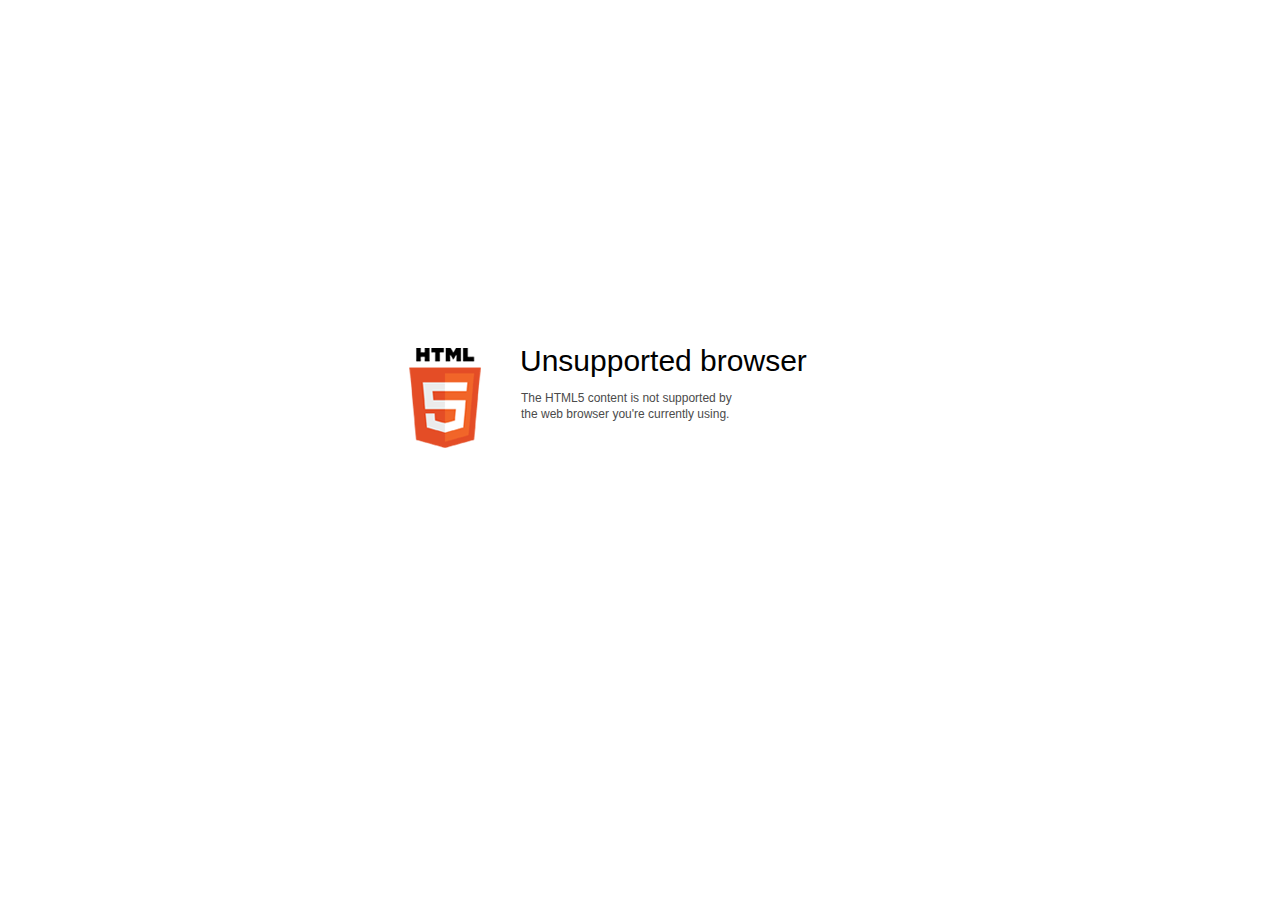
<file: Demand/data/html5-unsupported.html>
﻿<html>
<head>
    <meta http-equiv="Content-Type" content="text/html;charset=utf-8"/>
    <meta name="viewport" content="width=device-width,initial-scale=1,maximum-scale=1">
    <meta name="format-detection" content="telephone=no">
    <meta name="apple-mobile-web-app-capable" content="yes">
    <meta name="apple-mobile-web-app-status-bar-style" content="black">
    <meta http-equiv="X-UA-Compatible" content="IE=edge">
    <meta name="msapplication-tap-highlight" content="no" />
    <title>Update your Web browser</title>
    <style>
        body {
            background: #fff;
        }

        .container {
            background: url(html5.png) no-repeat;
            position: absolute;
            width: 405px;
            height: 100px;

            top: 50%;
            margin-top: -102px;
            left: 50%;
            margin-left: -231px;
        }

        .title {
            left: 111px;
            width: 290px;
            height: 20px;
            font-family: Arial;
            font-size: 30px;
            color: #000;
            position: absolute;
            line-height: 28px;
            top: -1px;
        }
        
        .message {
            font-family: Arial;
            font-size: 12px;
            color: #4b4b4b;
            line-height: 16px;
            padding-top: 15px;
            padding-left: 1px;
        }
    </style>
</head>
<body>
<div class="container" id="container">
    <div class="title">Unsupported browser
        <div class="message">The HTML5 content is not supported by<br>the web browser you're currently using.</div>
    </div>
</div>
</div>
</body>
</html>
</file>
